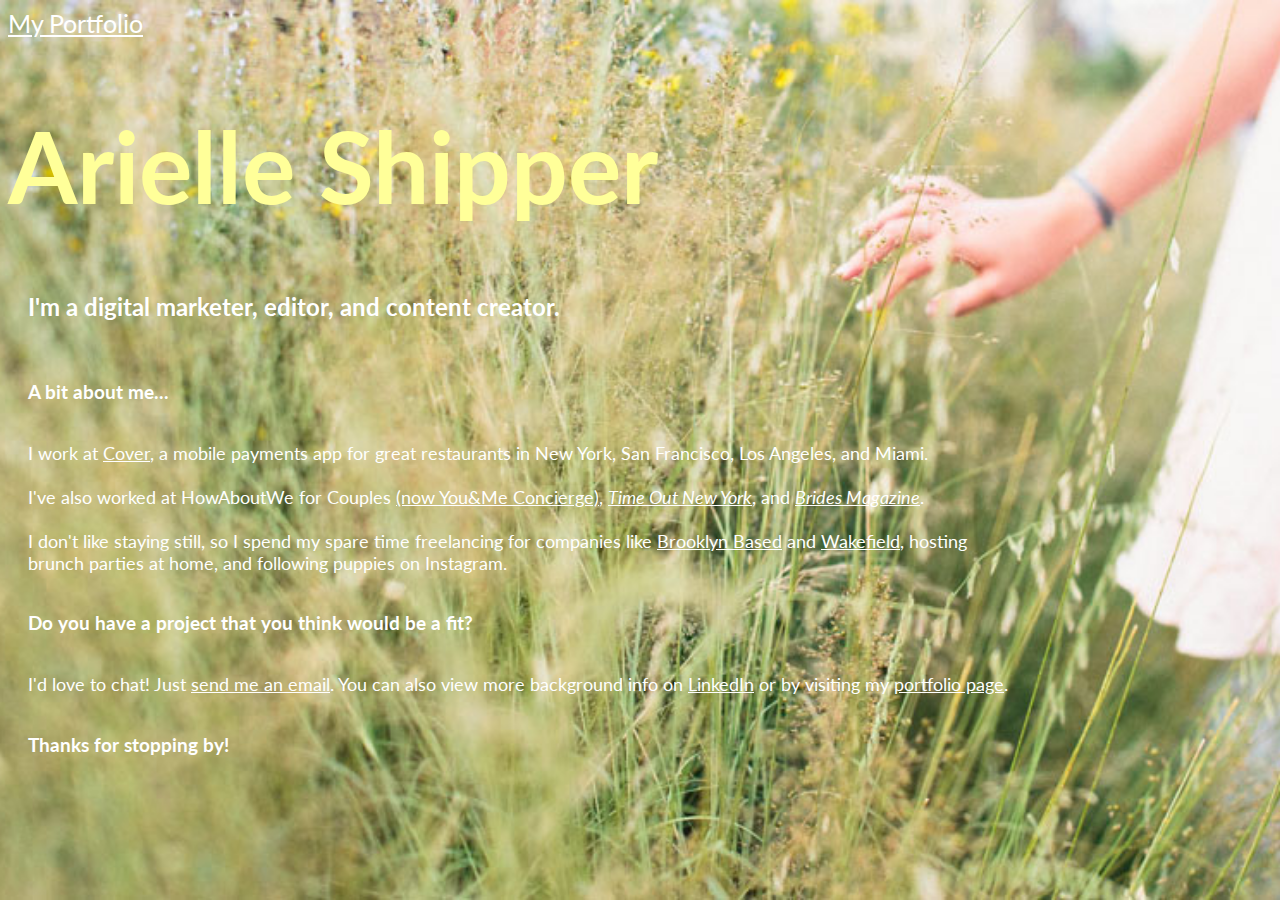
<file: index.html>
<!DOCTYPE html>
<html>
<head>
	<title>About Arielle</title>
	<link type="text/css" rel="stylesheet" href="css/style.css">
	<link href='https://fonts.googleapis.com/css?family=Lato:100' rel='stylesheet' type='text/css'>
	<meta name=”description” content=”Learn about Arielle/>
	<meta name=”keywords” content=”arielle, digital marketing, content, resume”/>
	<meta name=”author” content=”Arielle Shipper”/>
	<nav><a href="portfolio.html">My Portfolio</a></nav>
</head>
<body id="background" alt="field of grass">

<h1>Arielle Shipper</h1>

<h2>I'm a digital marketer, editor, and content creator.</h2>

<h3>A bit about me...</h3>

<p>
I work at <a href="http://www.paywithcover.com/" target=_"blank">Cover</a>, a mobile payments app for great restaurants in New York, San Francisco, Los Angeles, and Miami.<br><br>

I've also worked at HowAboutWe for Couples <a href="http://twitter.com/youandme" target=_"blank">&#40;now You&amp;Me Concierge&#41;</a>, <i><a href="http://www.timeout.com/newyork" target=_"blank">Time Out New York</a></i>, and <i><a href="http://www.brides.com/" target=_"blank">Brides Magazine</a></i>.<br><br>

I don't like staying still, so I spend my spare time freelancing for companies like <a href="http://brooklynbased.com/blog/author/arielle-shipper/" target=_"blank">Brooklyn Based</a> and <a href="http://uncubed.com/2014/07/29/meet-seven-startups-changing-way-dine/" target=_"blank">Wakefield</a>, hosting <br>brunch parties at home, and following puppies on Instagram.
</p>

<h3>Do you have a project that you think would be a fit?</h3>

<p>
I'd love to chat! Just <a href="mailto:youremailaddress">send me an email</a>. You can also view more background info on <a href="https://www.linkedin.com/in/arielle-shipper-73a6827?trk=nav_responsive_tab_profile" target=_"blank">LinkedIn</a> or by visiting my <a href="portfolio.html">portfolio page</a>.
</p>

<h3>Thanks for stopping by!</h3>


</body>
</html>
</file>
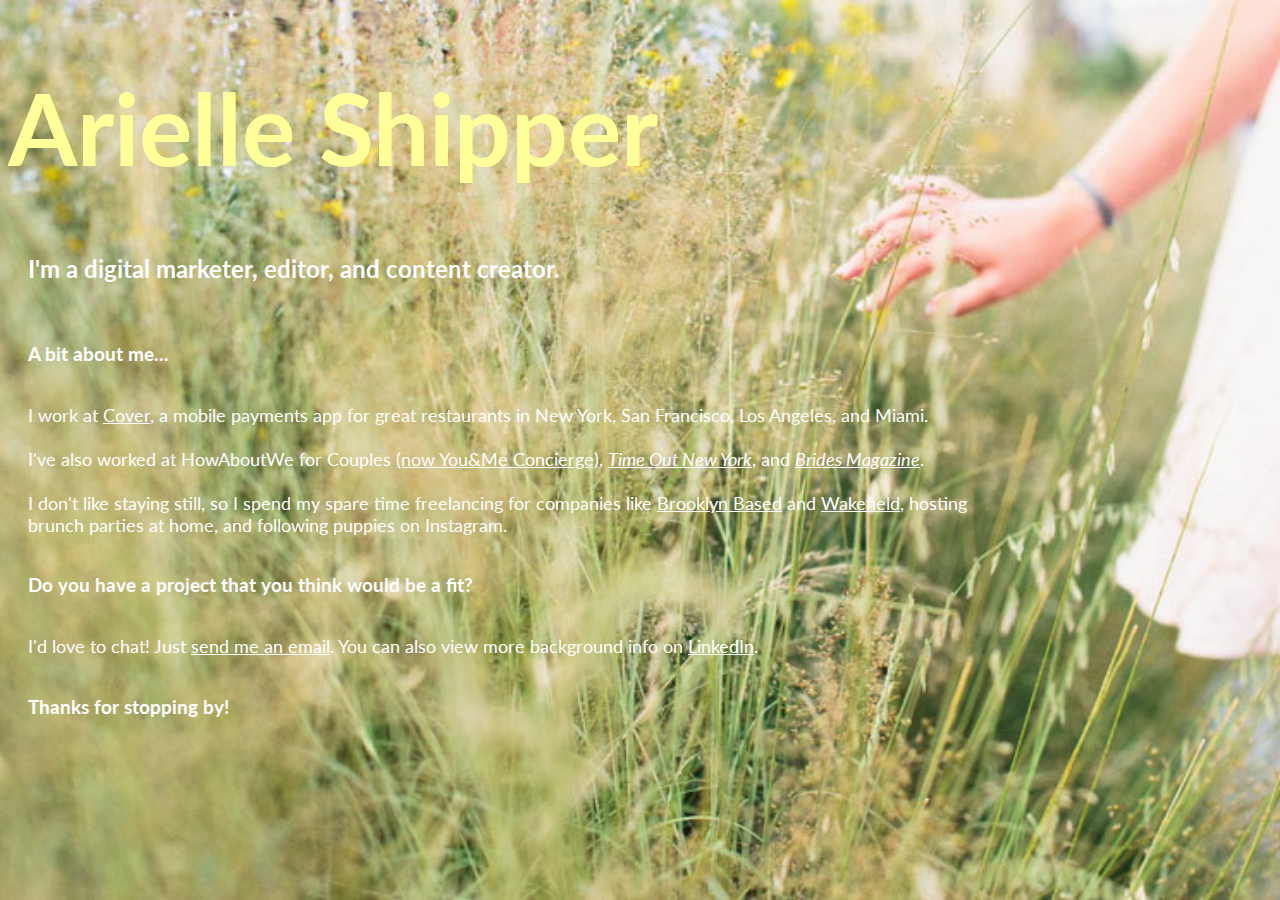
<file: arielle-website.html>
<!DOCTYPE html>
<html>
<head>
	<title>About Arielle</title>
	<link type="text/css" rel="stylesheet" href="style.css">
	<link href='https://fonts.googleapis.com/css?family=Lato:100' rel='stylesheet' type='text/css'>
</head>
<body id="background">

<h1>Arielle Shipper</h1>

<h2>I'm a digital marketer, editor, and content creator.</h2>

<h3>A bit about me...</h3>

<p>
I work at <a href="http://www.paywithcover.com/" target=_"blank">Cover</a>, a mobile payments app for great restaurants in New York, San Francisco, Los Angeles, and Miami.<br><br>

I've also worked at HowAboutWe for Couples <a href="http://twitter.com/youandme" target=_"blank">&#40;now You&amp;Me Concierge&#41;</a>, <i><a href="http://www.timeout.com/newyork" target=_"blank">Time Out New York</a></i>, and <i><a href="http://www.brides.com/" target=_"blank">Brides Magazine</a></i>.<br><br>

I don't like staying still, so I spend my spare time freelancing for companies like <a href="http://brooklynbased.com/blog/author/arielle-shipper/" target=_"blank">Brooklyn Based</a> and <a href="http://uncubed.com/2014/07/29/meet-seven-startups-changing-way-dine/" target=_"blank">Wakefield</a>, hosting <br>brunch parties at home, and following puppies on Instagram.
</p>

<h3>Do you have a project that you think would be a fit?</h3>

<p>
I'd love to chat! Just <a href="mailto:youremailaddress">send me an email</a>. You can also view more background info on <a href="https://www.linkedin.com/in/arielle-shipper-73a6827?trk=nav_responsive_tab_profile" target=_"blank">LinkedIn</a>.
</p>

<h3>Thanks for stopping by!</h3>


</body>
</html>
</file>
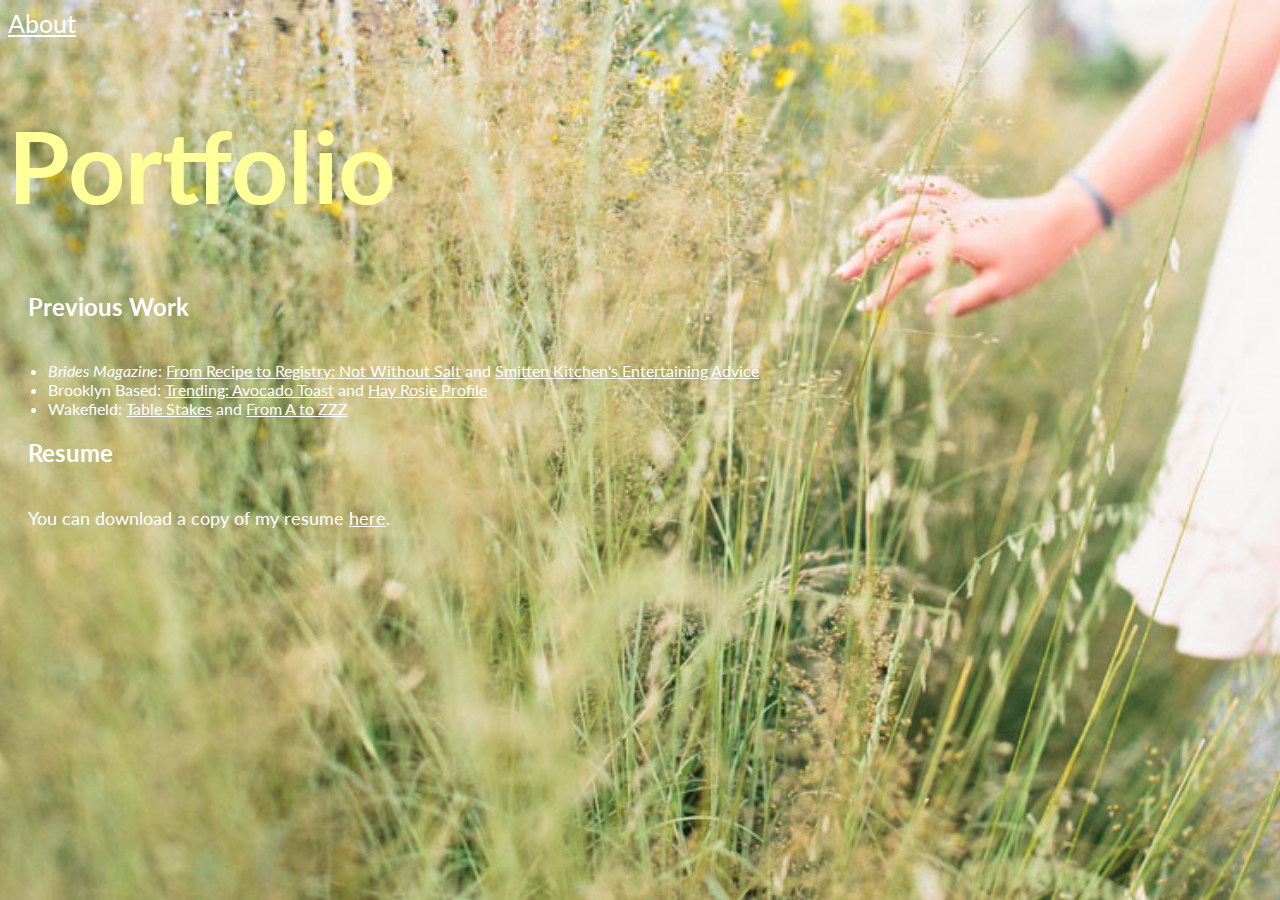
<file: portfolio.html>
<!DOCTYPE HTML>
<html>
<head>
	<title>Portfolio</title>
	<link type="text/css" rel="stylesheet" href="css/style.css">
	<link href='https://fonts.googleapis.com/css?family=Lato:100' rel='stylesheet' type='text/css'>
	<meta name=”description” content=”Arielle&rsquos Portfolio/>
	<meta name=”keywords” content=”arielle, digital marketing, content, portfolio”/>
	<nav><a href="index.html">About</a></nav>
	<meta name=”author” content=”Arielle Shipper”/>
</head>
<body id="background" alt="field of grass">
<h1>Portfolio</h1>
<h2>Previous Work</h2>
<div><ul>
	<li><i>Brides Magazine</i>&#58 <a href="http://www.brides.com/blogs/aisle-say/2012/06/grapefruit-salad-with-sweet-milk-granita.html" target=_"blank">From Recipe to Registry: Not Without Salt</a> and <a href="http://www.brides.com/blogs/aisle-say/2012/11/smitten-kitchen-entertaining-tips.html" target=_"blank">Smitten Kitchen's Entertaining Advice</a></li>
	<li>Brooklyn Based&#58 <a href="http://brooklynbased.com/blog/2014/09/09/trending-avocado-toast/" target=_"blank">Trending&#58 Avocado Toast</a> and <a href="http://brooklynbased.com/blog/2014/07/21/hay-rosie-brooklyns-first-micro-creamery/" target=_"blank"> Hay Rosie Profile</a></li>
	<li>Wakefield&#58 <a href="http://uncubed.com/2014/07/29/meet-seven-startups-changing-way-dine/" target=_"blank">Table Stakes</a> and <a href="http://uncubed.com/2014/08/12/meet-five-startups-changing-way-sleep/" target=_"blank"> From A to ZZZ</a></li>
</ul></div>
<h2>Resume</h2>
<p>You can download a copy of my resume <a href="arielle-resume.pdf">here</a>.</p>
</body>
</html>
</file>
<file: css/style.css>
body#background {
  background: url('../images/ArielleAndre_forweb118.jpg') no-repeat 50% 50% fixed; 
  background-size: cover;
  -moz-background-size: cover;
  -o-background-size: cover;
  -webkit-background-size: cover;
}
nav {font-family: 'Lato', sans-serif;
	 font-size: 25px;
	 color: #ffff99;

}
h1 {
	font-family:'Lato', sans-serif;
	font-size: 100px;
	color: #ffff99;
}
h2 {
	font-family: 'Lato', sans-serif;
	color: #ffffff;
	padding-bottom: 20px;
	margin-left: 20px;
}
h3 {
	font-family: 'Lato', sans-serif;
	color: #ffffff;
	padding-top: 20px;
	padding-bottom: 20px;
	margin-left: 20px;
}
p {
	font-family: 'Lato', sans-serif;
	color: #ffffff;
	font-size: 18px;
	margin-left: 20px;
}
a {
	font-family: 'Lato', sans-serif;
	color: #ffffff;
}
div {
	font-family: 'Lato', sans-serif;
	color: #ffffff;
}
</file>
<file: style.css>
body#background {
  background: url('ArielleAndre_forweb118.jpg') no-repeat 50% 50% fixed; 
  background-size: cover;
  -moz-background-size: cover;
  -o-background-size: cover;
  -webkit-background-size: cover;
}
h1 {
	font-family:'Lato', sans-serif;
	font-size: 100px;
	color: #ffff99;
}
h2 {
	font-family: 'Lato', sans-serif;
	color: #ffffff;
	padding-bottom: 20px;
	margin-left: 20px;
}
h3 {
	font-family: 'Lato', sans-serif;
	color: #ffffff;
	padding-top: 20px;
	padding-bottom: 20px;
	margin-left: 20px;
}
p {
	font-family: 'Lato', sans-serif;
	color: #ffffff;
	font-size: 18px;
	margin-left: 20px;
}
a {
	font-family: 'Lato', sans-serif;
	color: #ffffff;
}
</file>
